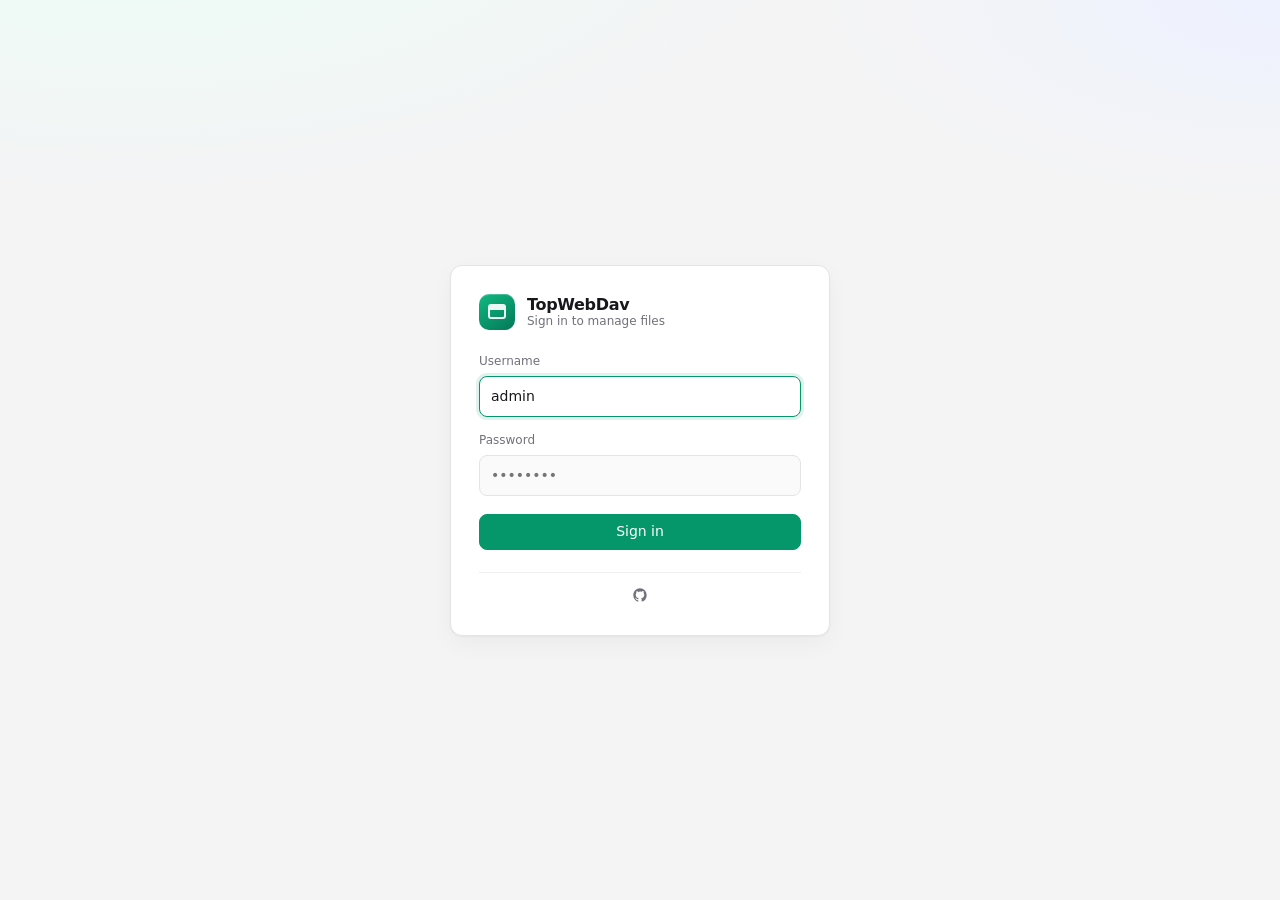
<file: web/index.html>
<!doctype html>
<html lang="zh-CN">
<head>
  <meta charset="utf-8" />
  <meta name="viewport" content="width=device-width, initial-scale=1" />
  <title>TopWebDav</title>
  <link rel="stylesheet" href="style.css?v=4" />
</head>
<body>
  <svg xmlns="http://www.w3.org/2000/svg" class="svg-sprite" aria-hidden="true">
    <defs>
      <symbol id="i-up" viewBox="0 0 24 24"><path d="M12 19V5M6 11l6-6 6 6" fill="none" stroke="currentColor" stroke-width="1.8" stroke-linecap="round" stroke-linejoin="round"/></symbol>
      <symbol id="i-refresh" viewBox="0 0 24 24"><path d="M20 12a8 8 0 1 1-2.3-5.6M20 4v5h-5" fill="none" stroke="currentColor" stroke-width="1.8" stroke-linecap="round" stroke-linejoin="round"/></symbol>
      <symbol id="i-folder-plus" viewBox="0 0 24 24"><path d="M3 7.5A1.5 1.5 0 0 1 4.5 6h4l2 2h7A1.5 1.5 0 0 1 19 9.5v8A1.5 1.5 0 0 1 17.5 19h-13A1.5 1.5 0 0 1 3 17.5v-10Z" fill="none" stroke="currentColor" stroke-width="1.7" stroke-linejoin="round"/><path d="M12 12v5M9.5 14.5h5" fill="none" stroke="currentColor" stroke-width="1.7" stroke-linecap="round"/></symbol>
      <symbol id="i-doc-plus" viewBox="0 0 24 24"><path d="M7 3.5h6.5L18 8v12.5A1.5 1.5 0 0 1 16.5 22h-9A1.5 1.5 0 0 1 6 20.5v-16A1.5 1.5 0 0 1 7.5 3.5Z" fill="none" stroke="currentColor" stroke-width="1.7" stroke-linejoin="round"/><path d="M13 3.5V8h4.5M12 12v5M9.5 14.5h5" fill="none" stroke="currentColor" stroke-width="1.7" stroke-linecap="round" stroke-linejoin="round"/></symbol>
      <symbol id="i-upload" viewBox="0 0 24 24"><path d="M12 16V5M8 9l4-4 4 4" fill="none" stroke="currentColor" stroke-width="1.8" stroke-linecap="round" stroke-linejoin="round"/><path d="M5 15v3.5A1.5 1.5 0 0 0 6.5 20h11a1.5 1.5 0 0 0 1.5-1.5V15" fill="none" stroke="currentColor" stroke-width="1.8" stroke-linecap="round"/></symbol>
      <symbol id="i-key" viewBox="0 0 24 24"><circle cx="8.5" cy="14.5" r="3.5" fill="none" stroke="currentColor" stroke-width="1.7"/><path d="M11 12.5 20 4m-3 2 2.5 2.5M15 8l2 2" fill="none" stroke="currentColor" stroke-width="1.7" stroke-linecap="round" stroke-linejoin="round"/></symbol>
      <symbol id="i-logout" viewBox="0 0 24 24"><path d="M10 5H6.5A1.5 1.5 0 0 0 5 6.5v11A1.5 1.5 0 0 0 6.5 19H10" fill="none" stroke="currentColor" stroke-width="1.7" stroke-linecap="round"/><path d="M14 8.5 17.5 12 14 15.5M17.5 12H9" fill="none" stroke="currentColor" stroke-width="1.7" stroke-linecap="round" stroke-linejoin="round"/></symbol>
      <symbol id="i-download" viewBox="0 0 24 24"><path d="M12 5v11M8 12l4 4 4-4" fill="none" stroke="currentColor" stroke-width="1.8" stroke-linecap="round" stroke-linejoin="round"/><path d="M5 18.5h14" fill="none" stroke="currentColor" stroke-width="1.8" stroke-linecap="round"/></symbol>
      <symbol id="i-pencil" viewBox="0 0 24 24"><path d="M14.5 5.5 18.5 9.5M4.5 19.5l.8-3.6L15.2 5.9a1.2 1.2 0 0 1 1.7 0l1.2 1.2a1.2 1.2 0 0 1 0 1.7L8.1 18.7l-3.6.8Z" fill="none" stroke="currentColor" stroke-width="1.7" stroke-linejoin="round"/></symbol>
      <symbol id="i-rename" viewBox="0 0 24 24"><path d="M5 7h8M5 12h6M5 17h4" fill="none" stroke="currentColor" stroke-width="1.7" stroke-linecap="round"/><path d="M14.5 15.5 19 11l2 2-4.5 4.5-2.6.6.6-2.6Z" fill="none" stroke="currentColor" stroke-width="1.7" stroke-linejoin="round"/></symbol>
      <symbol id="i-trash" viewBox="0 0 24 24"><path d="M5 7h14M10 7V5.5A1.5 1.5 0 0 1 11.5 4h1A1.5 1.5 0 0 1 14 5.5V7M7 7l.8 11.2A1.5 1.5 0 0 0 9.3 19.5h5.4a1.5 1.5 0 0 0 1.5-1.3L17 7" fill="none" stroke="currentColor" stroke-width="1.7" stroke-linecap="round" stroke-linejoin="round"/></symbol>
      <symbol id="i-sun" viewBox="0 0 24 24"><circle cx="12" cy="12" r="3.5" fill="none" stroke="currentColor" stroke-width="1.7"/><path d="M12 3v2.2M12 18.8V21M3 12h2.2M18.8 12H21M5.6 5.6l1.6 1.6M16.8 16.8l1.6 1.6M5.6 18.4l1.6-1.6M16.8 7.2l1.6-1.6" fill="none" stroke="currentColor" stroke-width="1.7" stroke-linecap="round"/></symbol>
      <symbol id="i-moon" viewBox="0 0 24 24"><path d="M18.5 14.2A7.5 7.5 0 0 1 9.8 5.5 7.5 7.5 0 1 0 18.5 14.2Z" fill="none" stroke="currentColor" stroke-width="1.7" stroke-linejoin="round"/></symbol>
      <symbol id="i-globe" viewBox="0 0 24 24"><circle cx="12" cy="12" r="8.5" fill="none" stroke="currentColor" stroke-width="1.7"/><path d="M3.5 12h17M12 3.5c2.5 2.8 2.5 14.2 0 17M12 3.5c-2.5 2.8-2.5 14.2 0 17" fill="none" stroke="currentColor" stroke-width="1.7" stroke-linecap="round"/></symbol>
      <symbol id="i-github" viewBox="0 0 24 24"><path fill="currentColor" d="M12 2C6.48 2 2 6.58 2 12.26c0 4.52 2.87 8.35 6.84 9.7.5.1.68-.22.68-.48 0-.24-.01-.87-.01-1.7-2.78.62-3.37-1.37-3.37-1.37-.45-1.18-1.11-1.5-1.11-1.5-.91-.64.07-.63.07-.63 1 .07 1.53 1.06 1.53 1.06.89 1.56 2.34 1.11 2.91.85.09-.66.35-1.11.63-1.37-2.22-.26-4.55-1.14-4.55-5.07 0-1.12.39-2.03 1.03-2.75-.1-.26-.45-1.3.1-2.7 0 0 .84-.27 2.75 1.05A9.3 9.3 0 0 1 12 6.84c.85 0 1.7.12 2.5.34 1.9-1.32 2.74-1.05 2.74-1.05.55 1.4.2 2.44.1 2.7.64.72 1.03 1.63 1.03 2.75 0 3.94-2.34 4.8-4.57 5.06.36.32.68.94.68 1.9 0 1.37-.01 2.47-.01 2.81 0 .26.18.58.69.48A10.16 10.16 0 0 0 22 12.26C22 6.58 17.52 2 12 2Z"/></symbol>
      <symbol id="i-folder" viewBox="0 0 24 24"><path d="M3.5 8.5A2.5 2.5 0 0 1 6 6h3.2c.6 0 1.2.25 1.6.7l1.1 1.2c.2.2.5.3.8.3H18a2.5 2.5 0 0 1 2.5 2.5v7A2.5 2.5 0 0 1 18 20.25H6A2.5 2.5 0 0 1 3.5 17.5V8.5Z" fill="currentColor" opacity="0.18"/><path d="M3.5 8.5A2.5 2.5 0 0 1 6 6h3.2c.6 0 1.2.25 1.6.7l1.1 1.2c.2.2.5.3.8.3H18a2.5 2.5 0 0 1 2.5 2.5v7A2.5 2.5 0 0 1 18 20.25H6A2.5 2.5 0 0 1 3.5 17.5V8.5Z" fill="none" stroke="currentColor" stroke-width="1.7" stroke-linejoin="round"/></symbol>
      <symbol id="i-file" viewBox="0 0 24 24"><path d="M7.5 4.5h6l4 4V19a1.5 1.5 0 0 1-1.5 1.5h-8.5A1.5 1.5 0 0 1 6 19V6a1.5 1.5 0 0 1 1.5-1.5Z" fill="none" stroke="currentColor" stroke-width="1.7" stroke-linejoin="round"/><path d="M13.5 4.5V9H18" fill="none" stroke="currentColor" stroke-width="1.7" stroke-linejoin="round"/></symbol>
      <symbol id="i-lock" viewBox="0 0 24 24"><rect x="5.5" y="10.5" width="13" height="10" rx="2" fill="none" stroke="currentColor" stroke-width="1.7"/><path d="M8.5 10.5V8a3.5 3.5 0 0 1 7 0v2.5" fill="none" stroke="currentColor" stroke-width="1.7" stroke-linecap="round"/></symbol>
    </defs>
  </svg>

  <div id="loginView" class="login-view">
    <div class="login-card card">
      <div class="login-brand">
        <span class="brand-mark" aria-hidden="true"></span>
        <div class="brand-text">
          <strong>TopWebDav</strong>
          <span data-i18n="loginSubtitle">登录以管理文件</span>
        </div>
      </div>
      <form id="loginForm" class="login-form" autocomplete="on">
        <label class="field">
          <span data-i18n="username">用户名</span>
          <input id="loginUser" name="username" type="text" autocomplete="username" required data-i18n-placeholder="loginUserPh" placeholder="admin" />
        </label>
        <label class="field">
          <span data-i18n="password">密码</span>
          <input id="loginPass" name="password" type="password" autocomplete="current-password" required data-i18n-placeholder="loginPassPh" placeholder="••••••••" />
        </label>
        <div id="loginError" class="login-error" hidden></div>
        <button type="submit" class="btn primary login-submit" data-i18n="signIn">登录</button>
      </form>
      <div class="login-foot">
        <a class="btn icon ghost" href="https://github.com/cnliucheng/TopWebDav" target="_blank" rel="noopener noreferrer" title="GitHub" aria-label="GitHub">
          <svg class="icon" aria-hidden="true"><use href="#i-github"/></svg>
        </a>
      </div>
    </div>
  </div>

  <div id="appView" class="app" hidden>
    <header class="topbar">
      <div class="brand">
        <span class="brand-mark" aria-hidden="true"></span>
        <div class="brand-text">
          <strong>TopWebDav</strong>
          <span data-i18n="subtitle">文件管理</span>
        </div>
      </div>
      <div class="top-actions">
        <a class="btn icon ghost" href="https://github.com/cnliucheng/TopWebDav" target="_blank" rel="noopener noreferrer" title="GitHub" aria-label="GitHub">
          <svg class="icon" aria-hidden="true"><use href="#i-github"/></svg>
        </a>
        <button id="btnLang" type="button" class="btn icon ghost" title="Language" aria-label="Language">
          <svg class="icon" aria-hidden="true"><use href="#i-globe"/></svg>
          <span id="langLabel">EN</span>
        </button>
        <button id="btnTheme" type="button" class="btn icon ghost" data-i18n-title="theme" title="主题" aria-label="主题">
          <svg class="icon" id="themeIcon" aria-hidden="true"><use href="#i-moon"/></svg>
        </button>
        <button id="btnPassword" type="button" class="btn ghost">
          <svg class="icon" aria-hidden="true"><use href="#i-key"/></svg>
          <span data-i18n="btnPassword">改密码</span>
        </button>
        <button id="btnLogout" type="button" class="btn ghost">
          <svg class="icon" aria-hidden="true"><use href="#i-logout"/></svg>
          <span data-i18n="btnLogout">退出</span>
        </button>
      </div>
    </header>

    <div id="error" class="error" hidden></div>

    <section class="toolbar card">
      <div class="crumbs">
        <button id="btnUp" type="button" class="btn icon" data-i18n-title="btnUp" title="上级目录" aria-label="上级目录">
          <svg class="icon" aria-hidden="true"><use href="#i-up"/></svg>
        </button>
        <nav id="pathLabel" class="crumb-path" aria-label="path">/</nav>
      </div>
      <div class="tools">
        <button id="btnRefresh" type="button" class="btn">
          <svg class="icon" aria-hidden="true"><use href="#i-refresh"/></svg>
          <span data-i18n="btnRefresh">刷新</span>
        </button>
        <button id="btnMkdir" type="button" class="btn">
          <svg class="icon" aria-hidden="true"><use href="#i-folder-plus"/></svg>
          <span data-i18n="btnMkdir">新建文件夹</span>
        </button>
        <button id="btnCreate" type="button" class="btn">
          <svg class="icon" aria-hidden="true"><use href="#i-doc-plus"/></svg>
          <span data-i18n="btnCreate">新建文件</span>
        </button>
        <button id="btnUpload" type="button" class="btn primary">
          <svg class="icon" aria-hidden="true"><use href="#i-upload"/></svg>
          <span data-i18n="btnUpload">上传</span>
        </button>
      </div>
    </section>

    <section class="panel card">
      <table id="listing">
        <thead>
          <tr>
            <th data-i18n="colName">名称</th>
            <th class="col-size" data-i18n="colSize">大小</th>
            <th class="col-time" data-i18n="colTime">修改时间</th>
            <th class="col-act" data-i18n="colActions">操作</th>
          </tr>
        </thead>
        <tbody id="rows"></tbody>
      </table>
      <div id="emptyState" class="empty" hidden>
        <div class="empty-icon" aria-hidden="true"></div>
        <p class="empty-title" data-i18n="emptyTitle">这个目录是空的</p>
        <p class="empty-sub" data-i18n="emptySub">上传文件，或新建一个文件夹开始整理</p>
      </div>
    </section>
  </div>

  <div id="progress" class="progress" hidden aria-live="polite">
    <div class="progress-head">
      <span id="progressLabel" class="progress-label"></span>
      <span id="progressPct" class="progress-pct"></span>
    </div>
    <progress id="progressBar" class="progress-bar" max="100" value="0"></progress>
    <div id="progressSub" class="progress-sub"></div>
  </div>

  <input id="fileInput" type="file" multiple hidden />

  <dialog id="dlgEdit" class="dlg">
    <form method="dialog" class="dlg-form">
      <h2 id="editTitle">编辑</h2>
      <textarea id="editBody" rows="16" spellcheck="false"></textarea>
      <div class="dlg-actions">
        <button id="editCancel" type="button" class="btn" data-i18n="cancel">取消</button>
        <button id="editSave" type="button" class="btn primary" data-i18n="save">保存</button>
      </div>
    </form>
  </dialog>

  <dialog id="dlgCreate" class="dlg">
    <form method="dialog" class="dlg-form">
      <h2 data-i18n="createTitle">新建文件</h2>
      <label class="field">
        <span data-i18n="fileName">文件名</span>
        <input id="createName" type="text" data-i18n-placeholder="createNamePh" placeholder="例如 notes.txt" autocomplete="off" />
      </label>
      <label class="field">
        <span data-i18n="content">内容</span>
        <textarea id="createBody" rows="14" spellcheck="false" data-i18n-placeholder="createBodyPh" placeholder="可留空"></textarea>
      </label>
      <div class="dlg-actions">
        <button id="createCancel" type="button" class="btn" data-i18n="cancel">取消</button>
        <button id="createSave" type="button" class="btn primary" data-i18n="create">创建</button>
      </div>
    </form>
  </dialog>

  <dialog id="dlgPrompt" class="dlg">
    <form method="dialog" class="dlg-form">
      <h2 id="promptTitle">输入</h2>
      <label class="field">
        <span data-i18n="value">内容</span>
        <input id="promptValue" type="text" autocomplete="off" />
        <input id="promptSecret" type="password" autocomplete="off" hidden />
      </label>
      <div class="dlg-actions">
        <button id="promptCancel" type="button" class="btn" data-i18n="cancel">取消</button>
        <button id="promptOk" type="button" class="btn primary" data-i18n="ok">确定</button>
      </div>
    </form>
  </dialog>

  <dialog id="dlgPassword" class="dlg">
    <form method="dialog" class="dlg-form">
      <h2 data-i18n="changePassword">修改密码</h2>
      <label class="field">
        <span data-i18n="oldPassword">旧密码</span>
        <input id="oldPw" type="password" autocomplete="current-password" />
      </label>
      <label class="field">
        <span data-i18n="newPassword">新密码</span>
        <input id="newPw" type="password" autocomplete="new-password" />
      </label>
      <div class="dlg-actions">
        <button id="pwCancel" type="button" class="btn" data-i18n="cancel">取消</button>
        <button id="pwSave" type="button" class="btn primary" data-i18n="save">保存</button>
      </div>
    </form>
  </dialog>

  <script src="app.js?v=5"></script>
</body>
</html>
</file>
<file: web/style.css>
:root {
  --bg: #f4f4f5;
  --bg-glow-1: #ecfdf5;
  --bg-glow-2: #eef2ff;
  --surface: #ffffff;
  --surface-2: #fafafa;
  --ink: #18181b;
  --muted: #71717a;
  --line: #e4e4e7;
  --line-soft: #f0f0f2;
  --accent: #059669;
  --accent-hover: #047857;
  --accent-soft: #ecfdf5;
  --accent-border: #a7f3d0;
  --on-accent: #ffffff;
  --on-accent-hover: #ffffff;
  --danger: #dc2626;
  --danger-soft: #fef2f2;
  --danger-ink: #991b1b;
  --danger-line: #fecaca;
  --input-bg: #fafafa;
  --shadow: 0 1px 2px rgba(24, 24, 27, 0.04), 0 8px 24px rgba(24, 24, 27, 0.04);
  --dialog-shadow: 0 24px 64px rgba(24, 24, 27, 0.16);
  --backdrop: rgba(24, 24, 27, 0.4);
  --focus-ring: rgba(5, 150, 105, 0.12);
  --radius: 12px;
  --radius-sm: 8px;
  --font: "PingFang SC", "Microsoft YaHei", system-ui, -apple-system, sans-serif;
  --mono: ui-monospace, "SF Mono", Menlo, Consolas, monospace;
  color-scheme: light;
}

/* Invisible host for the inline <symbol> icon sprite. */
.svg-sprite {
  position: absolute;
  width: 0;
  height: 0;
  overflow: hidden;
}

[data-theme="dark"] {
  --bg: #09090b;
  --bg-glow-1: #022c22;
  --bg-glow-2: #1e1b4b;
  --surface: #18181b;
  --surface-2: #111113;
  --ink: #f4f4f5;
  --muted: #a1a1aa;
  --line: #2e2e32;
  --line-soft: #27272a;
  --accent: #34d399;
  --accent-hover: #10b981;
  --accent-soft: #052e22;
  --accent-border: #065f46;
  --on-accent: #022c22;
  --on-accent-hover: #022c22;
  --danger: #f87171;
  --danger-soft: #2a1212;
  --danger-ink: #fecaca;
  --danger-line: #7f1d1d;
  --input-bg: #111113;
  --shadow: 0 1px 2px rgba(0, 0, 0, 0.35), 0 8px 24px rgba(0, 0, 0, 0.25);
  --dialog-shadow: 0 24px 64px rgba(0, 0, 0, 0.5);
  --backdrop: rgba(0, 0, 0, 0.55);
  --focus-ring: rgba(52, 211, 153, 0.18);
  color-scheme: dark;
}

* { box-sizing: border-box; }

/* Must win over component display (e.g. .login-view { display:flex }) */
[hidden] {
  display: none !important;
}

html, body { height: 100%; }

body {
  margin: 0;
  font: 14px/1.5 var(--font);
  color: var(--ink);
  background:
    radial-gradient(1200px 500px at 10% -10%, var(--bg-glow-1) 0%, transparent 55%),
    radial-gradient(900px 400px at 100% 0%, var(--bg-glow-2) 0%, transparent 50%),
    var(--bg);
  min-height: 100%;
}

.app {
  max-width: 1080px;
  margin: 0 auto;
  padding: 28px 20px 48px;
}

.icon {
  width: 16px;
  height: 16px;
  flex-shrink: 0;
  display: block;
}

.topbar {
  display: flex;
  align-items: center;
  justify-content: space-between;
  gap: 16px;
  margin-bottom: 18px;
  flex-wrap: wrap;
}

.brand {
  display: flex;
  align-items: center;
  gap: 12px;
}

.brand-mark {
  width: 36px;
  height: 36px;
  border-radius: 10px;
  background: linear-gradient(145deg, #10b981, #047857);
  box-shadow: inset 0 1px 0 rgba(255, 255, 255, 0.25);
  position: relative;
}

.brand-mark::after {
  content: "";
  position: absolute;
  inset: 10px 9px 11px;
  border: 2px solid rgba(255, 255, 255, 0.92);
  border-radius: 3px;
  border-top-width: 6px;
}

.brand-text {
  display: flex;
  flex-direction: column;
  line-height: 1.2;
}

.brand-text strong {
  font-size: 16px;
  letter-spacing: -0.02em;
}

.brand-text span {
  font-size: 12px;
  color: var(--muted);
}

.top-actions {
  display: flex;
  gap: 6px;
  align-items: center;
}

.card {
  background: var(--surface);
  border: 1px solid var(--line);
  border-radius: var(--radius);
  box-shadow: var(--shadow);
}

.toolbar {
  display: flex;
  align-items: center;
  justify-content: space-between;
  gap: 12px;
  flex-wrap: wrap;
  padding: 12px 14px;
  margin-bottom: 14px;
}

.crumbs {
  display: flex;
  align-items: center;
  gap: 8px;
  min-width: 0;
  flex: 1;
}

.crumb-path {
  font-family: var(--mono);
  font-size: 13px;
  color: var(--ink);
  white-space: nowrap;
  overflow: hidden;
  text-overflow: ellipsis;
  padding: 6px 10px;
  background: var(--bg);
  border: 1px solid var(--line-soft);
  border-radius: var(--radius-sm);
  min-width: 0;
  flex: 1;
}

.tools {
  display: flex;
  gap: 8px;
  flex-wrap: wrap;
}

.btn {
  appearance: none;
  font: inherit;
  font-weight: 500;
  height: 36px;
  padding: 0 12px;
  border: 1px solid var(--line);
  border-radius: var(--radius-sm);
  background: var(--surface);
  color: var(--ink);
  cursor: pointer;
  transition: background 0.15s ease, border-color 0.15s ease, transform 0.1s ease, color 0.15s ease;
  white-space: nowrap;
  display: inline-flex;
  align-items: center;
  justify-content: center;
  gap: 6px;
  box-sizing: border-box;
  text-decoration: none;
}

.btn:hover {
  background: var(--surface-2);
  color: var(--ink);
}

.btn:active {
  transform: scale(0.98);
}

.btn.primary {
  background: var(--accent);
  border-color: var(--accent);
  color: var(--on-accent);
}

.btn.primary:hover {
  background: var(--accent-hover);
  border-color: var(--accent-hover);
  color: var(--on-accent-hover);
}

.btn.ghost {
  border-color: transparent;
  color: var(--muted);
  background: transparent;
}

.btn.ghost:hover {
  color: var(--ink);
  background: rgba(127, 127, 127, 0.12);
}

.btn.icon {
  min-width: 36px;
  height: 36px;
  padding: 0 8px;
  justify-content: center;
  color: var(--muted);
}

.btn.icon:hover {
  color: var(--ink);
}

.btn.icon.ghost {
  gap: 4px;
}

#langLabel {
  font-size: 11px;
  font-weight: 600;
  letter-spacing: 0.04em;
  color: inherit;
}

.tools .btn,
.top-actions .btn {
  height: 36px;
}

.btn.sm {
  height: 28px;
  padding: 0 8px;
  font-size: 12px;
  border-radius: 6px;
  color: var(--muted);
  background: transparent;
  border-color: transparent;
  gap: 4px;
}

.btn.sm:hover {
  color: var(--ink);
  background: var(--surface-2);
  border-color: var(--line-soft);
}

.btn.sm.danger:hover {
  color: var(--danger);
  background: var(--danger-soft);
}

.panel {
  overflow: hidden;
}

table {
  width: 100%;
  border-collapse: collapse;
}

th, td {
  text-align: left;
  padding: 11px 16px;
  border-bottom: 1px solid var(--line-soft);
}

th {
  font-size: 12px;
  font-weight: 500;
  color: var(--muted);
  background: var(--surface-2);
  border-bottom: 1px solid var(--line);
}

tbody tr:last-child td {
  border-bottom: none;
}

tbody tr:hover td {
  background: var(--surface-2);
}

.col-size { width: 100px; }
.col-time { width: 160px; }
.col-act { width: 210px; }

.row-icon {
  width: 22px;
  height: 22px;
  flex-shrink: 0;
  display: block;
}

.row-icon.is-dir {
  color: var(--accent);
}

.row-icon.is-file {
  color: var(--muted);
}

.name-cell {
  display: flex;
  align-items: center;
  gap: 10px;
  min-width: 0;
}

.name-cell a.dir,
.name-cell .file-name {
  overflow: hidden;
  text-overflow: ellipsis;
  white-space: nowrap;
}

.name-cell a.dir {
  color: var(--ink);
  text-decoration: none;
  font-weight: 500;
  cursor: pointer;
}

.name-cell a.dir:hover {
  color: var(--accent);
}

.name-cell .file-name {
  color: var(--ink);
}

.size, .time {
  color: var(--muted);
  font-variant-numeric: tabular-nums;
}

.actions {
  white-space: nowrap;
  text-align: right;
}

.actions .btn.sm {
  margin-left: 2px;
}

.empty {
  padding: 56px 24px 64px;
  text-align: center;
}

.empty-icon {
  width: 56px;
  height: 56px;
  margin: 0 auto 14px;
  border-radius: 16px;
  background: var(--surface-2);
  border: 1px dashed var(--line);
  position: relative;
}

.empty-icon::before {
  content: "";
  position: absolute;
  inset: 16px 14px 14px;
  border: 2px solid var(--muted);
  border-radius: 4px;
  border-top-width: 8px;
  opacity: 0.55;
}

.empty-title {
  margin: 0 0 4px;
  font-size: 15px;
  font-weight: 600;
}

.empty-sub {
  margin: 0;
  color: var(--muted);
  font-size: 13px;
}

/* —— login —— */
.login-view {
  min-height: 100%;
  display: flex;
  align-items: center;
  justify-content: center;
  padding: 32px 16px;
}

.login-card {
  width: min(380px, 100%);
  padding: 28px 28px 22px;
  display: flex;
  flex-direction: column;
  gap: 22px;
}

.login-brand {
  display: flex;
  align-items: center;
  gap: 12px;
}

.login-form {
  display: flex;
  flex-direction: column;
  gap: 14px;
}

.login-submit {
  width: 100%;
  margin-top: 4px;
}

.login-error {
  padding: 8px 10px;
  border-radius: var(--radius-sm);
  background: var(--danger-soft);
  color: var(--danger-ink);
  border: 1px solid var(--danger-line);
  font-size: 13px;
}

.login-foot {
  display: flex;
  justify-content: center;
  padding-top: 4px;
  border-top: 1px solid var(--line-soft);
}

.error {
  margin: 0 0 14px;
  padding: 10px 14px;
  background: var(--danger-soft);
  color: var(--danger-ink);
  border: 1px solid var(--danger-line);
  border-radius: var(--radius-sm);
  font-size: 13px;
}

/* Transfer progress toast (upload / download). */
.progress {
  position: fixed;
  right: 20px;
  bottom: 20px;
  width: min(340px, calc(100vw - 40px));
  padding: 14px 16px;
  background: var(--surface);
  color: var(--ink);
  border: 1px solid var(--line);
  border-radius: var(--radius);
  box-shadow: var(--dialog-shadow);
  z-index: 60;
}

.progress-head {
  display: flex;
  align-items: baseline;
  justify-content: space-between;
  gap: 12px;
}

.progress-label {
  font-size: 13px;
  font-weight: 600;
}

.progress-pct {
  font-family: var(--mono);
  font-size: 12px;
  color: var(--muted);
  min-width: 3.5em;
  text-align: right;
}

.progress-bar {
  -webkit-appearance: none;
  appearance: none;
  display: block;
  width: 100%;
  height: 6px;
  margin-top: 10px;
  border: none;
  border-radius: 999px;
  background: var(--line-soft);
  overflow: hidden;
}

.progress-bar::-webkit-progress-bar {
  background: var(--line-soft);
}

.progress-bar::-webkit-progress-value {
  background: var(--accent);
  border-radius: 999px;
}

.progress-bar::-moz-progress-bar {
  background: var(--accent);
  border-radius: 999px;
}

.progress-sub {
  margin-top: 8px;
  font-size: 12px;
  color: var(--muted);
  overflow: hidden;
  text-overflow: ellipsis;
  white-space: nowrap;
}

.dlg {
  border: 1px solid var(--line);
  border-radius: 16px;
  padding: 0;
  box-shadow: var(--dialog-shadow);
  width: min(640px, calc(100vw - 32px));
  background: var(--surface);
  color: var(--ink);
}

.dlg::backdrop {
  background: var(--backdrop);
  backdrop-filter: blur(2px);
}

.dlg-form {
  padding: 20px 22px 18px;
  display: flex;
  flex-direction: column;
  gap: 14px;
}

.dlg-form h2 {
  margin: 0;
  font-size: 16px;
  letter-spacing: -0.01em;
}

.field {
  display: flex;
  flex-direction: column;
  gap: 6px;
}

.field span {
  font-size: 12px;
  color: var(--muted);
  font-weight: 500;
}

.field input,
.dlg-form textarea {
  font: inherit;
  padding: 9px 11px;
  border: 1px solid var(--line);
  border-radius: var(--radius-sm);
  background: var(--input-bg);
  color: var(--ink);
  outline: none;
  transition: border-color 0.15s ease, background 0.15s ease, box-shadow 0.15s ease;
}

.dlg-form textarea {
  font-family: var(--mono);
  font-size: 13px;
  line-height: 1.5;
  resize: vertical;
  min-height: 220px;
  width: 100%;
}

#dlgEdit .dlg-form textarea {
  min-height: 280px;
}

#createName {
  font-family: var(--mono);
}

.field input:focus,
.dlg-form textarea:focus {
  border-color: var(--accent);
  background: var(--surface);
  box-shadow: 0 0 0 3px var(--focus-ring);
}

.dlg-actions {
  display: flex;
  justify-content: flex-end;
  gap: 8px;
  padding-top: 4px;
}

@media (max-width: 720px) {
  body { font-size: 16px; }
  .app { padding: 16px 12px calc(32px + env(safe-area-inset-bottom)); }
  .top-actions { flex-wrap: wrap; justify-content: flex-end; }
  .toolbar { align-items: stretch; }
  .tools { width: 100%; }
  .tools .btn { flex: 1 1 auto; justify-content: center; }
  .btn, .btn.icon, .tools .btn, .top-actions .btn { min-height: 44px; height: auto; }
  .btn.sm { min-height: 44px; font-size: 14px; }
  .field input { min-height: 44px; font-size: 16px; }
  .dlg-form textarea { font-size: 16px; }
  .field span { font-size: 14px; }
  .login-card { padding: 22px 18px; }
  .dlg { max-height: calc(100dvh - 32px); overflow: auto; }
  .dlg-form { padding: 18px 16px; }
  .panel table, .panel tbody, .panel tr, .panel td { display: block; }
  .panel thead { display: none; }
  .panel tbody tr {
    display: grid;
    grid-template-columns: minmax(0, 1fr) auto;
    grid-template-areas: "name size" "actions actions";
    gap: 8px;
    padding: 12px;
    border-bottom: 1px solid var(--line-soft);
  }
  .panel tbody tr:last-child { border-bottom: none; }
  .panel td { border: 0; padding: 0; min-width: 0; }
  .panel .file-cell { grid-area: name; align-self: center; }
  .panel .size { grid-area: size; align-self: center; font-size: 13px; }
  .panel .time { display: none; }
  .panel .actions {
    grid-area: actions;
    display: flex;
    flex-wrap: wrap;
    gap: 4px;
    text-align: left;
  }
  .actions .btn.sm { margin-left: 0; }
}

@media (prefers-reduced-motion: reduce) {
  * { transition: none !important; }
}
</file>
